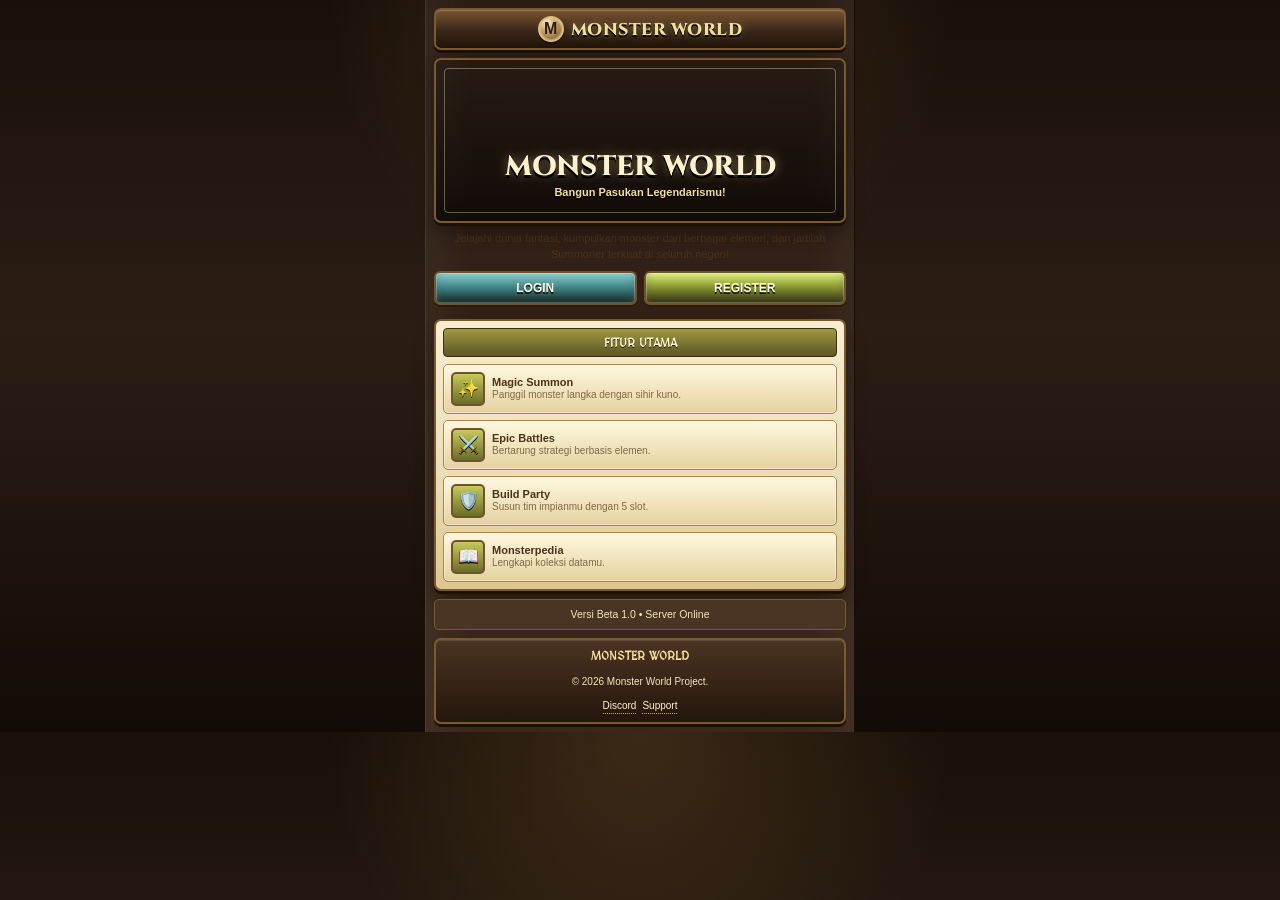
<file: index.html>
<!DOCTYPE html>
<html lang="id">
<head>
    <meta charset="UTF-8">
    <meta name="viewport" content="width=device-width, initial-scale=1.0">
    <title>Monster World - Welcome</title>
    <link rel="stylesheet" href="style.css">
</head>
<body>

    <div class="app">
        <!-- Navigasi Brand -->
        <nav class="site-nav">
            <div class="brand">
                <div class="brand-mark">M</div>
                <span class="brand-text">MONSTER WORLD</span>
            </div>
        </nav>

        <!-- Hero Image Utama -->
        <div class="index-hero">
            <div class="hero-image">
                <div class="hero-title-box">
                    <h1 class="hero-title">MONSTER WORLD</h1>
                    <p class="hero-subtitle">Bangun Pasukan Legendarismu!</p>
                </div>
            </div>
        </div>

        <!-- Deskripsi Singkat -->
        <p class="index-text">
            Jelajahi dunia fantasi, kumpulkan monster dari berbagai elemen, dan jadilah Summoner terkuat di seluruh negeri!
        </p>

        <!-- Tombol Aksi (Login/Register) -->
        <div class="index-actions">
            <!-- Arahkan ke halaman login atau modal login -->
            <button class="btn btn-blue" onclick="window.location.href='login.html'">LOGIN</button>
            <button class="btn" onclick="window.location.href='register.html'">REGISTER</button>
        </div>

        <br>

        <!-- Panel Informasi Fitur Game -->
        <div class="index-panel">
            <div class="index-panel-title">FITUR UTAMA</div>
            
            <div class="index-info-grid">
                <!-- Fitur 1: Summon -->
                <div class="index-info-card">
                    <div class="index-info-icon">✨</div>
                    <div>
                        <div class="index-info-title">Magic Summon</div>
                        <div class="index-info-desc">Panggil monster langka dengan sihir kuno.</div>
                    </div>
                </div>

                <!-- Fitur 2: Battle -->
                <div class="index-info-card">
                    <div class="index-info-icon">⚔️</div>
                    <div>
                        <div class="index-info-title">Epic Battles</div>
                        <div class="index-info-desc">Bertarung strategi berbasis elemen.</div>
                    </div>
                </div>

                <!-- Fitur 3: Party -->
                <div class="index-info-card">
                    <div class="index-info-icon">🛡️</div>
                    <div>
                        <div class="index-info-title">Build Party</div>
                        <div class="index-info-desc">Susun tim impianmu dengan 5 slot.</div>
                    </div>
                </div>

                <!-- Fitur 4: Encyclopedia -->
                <div class="index-info-card">
                    <div class="index-info-icon">📖</div>
                    <div>
                        <div class="index-info-title">Monsterpedia</div>
                        <div class="index-info-desc">Lengkapi koleksi datamu.</div>
                    </div>
                </div>
            </div>
        </div>

        <!-- Catatan Kecil -->
        <div class="index-note">
            Versi Beta 1.0 • Server Online
        </div>

        <!-- Footer -->
        <footer class="site-footer">
            <strong>MONSTER WORLD</strong>
            <p>&copy; 2026 Monster World Project.</p>
            <div class="footer-links">
                <a href="#">Discord</a>
                <a href="#">Support</a>
            </div>
        </footer>
    </div>

</body>
</html>
</file>
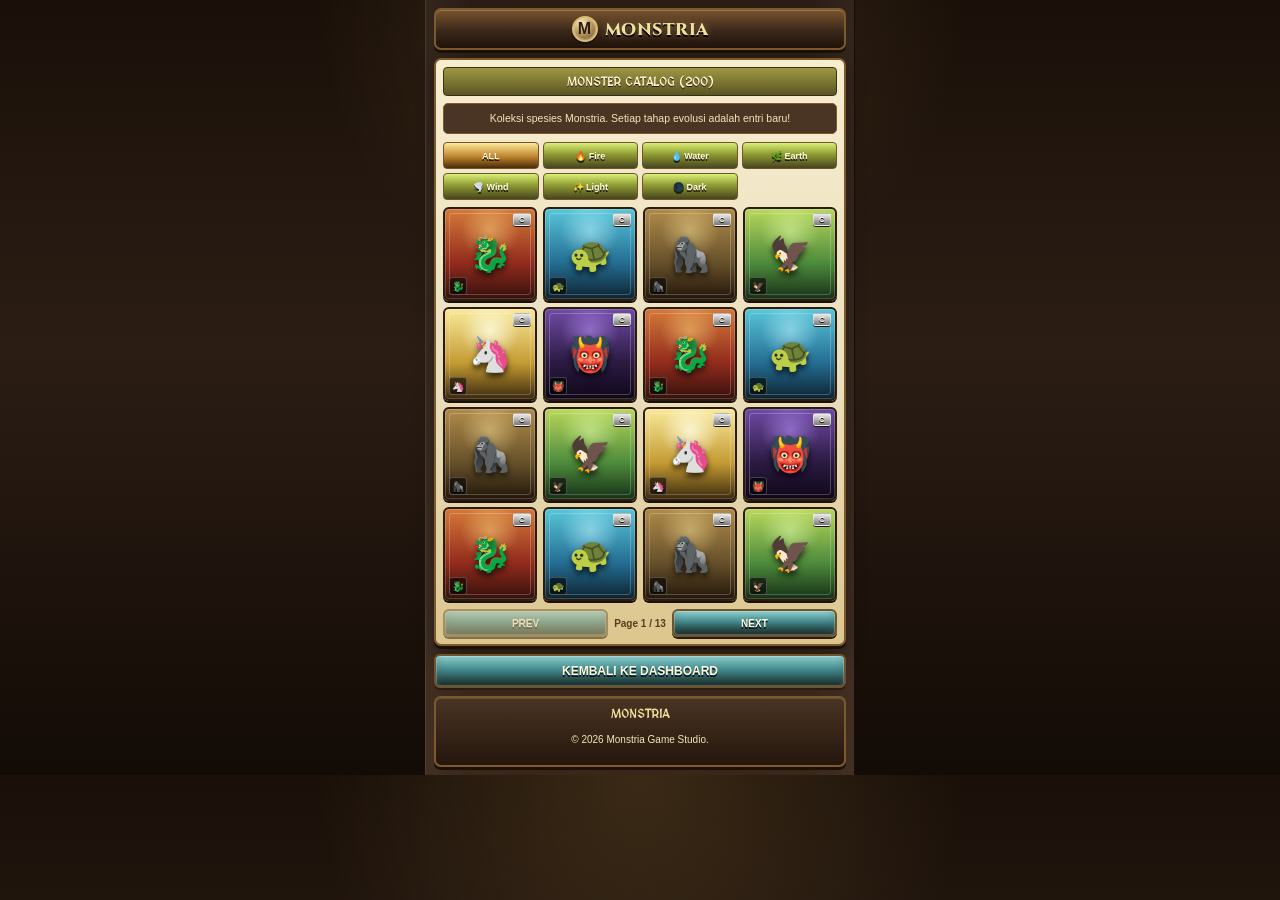
<file: catalog.html>
<!DOCTYPE html>
<html lang="id">
<head>
    <meta charset="UTF-8">
    <meta name="viewport" content="width=device-width, initial-scale=1.0">
    <title>Catalog Monster - Monstria</title>
    <link rel="stylesheet" href="style.css">
    <style>
        .evo-indicator {
            position: absolute; top: -5px; right: -5px;
            background: #fff; color: #3a271a; border: 1px solid #c8a96a;
            border-radius: 50%; width: 18px; height: 18px;
            font-size: 10px; display: grid; place-items: center;
            z-index: 10; box-shadow: 0 2px 0 #1b1109; font-weight: bold;
        }
        .locked-overlay {
            position: absolute; inset: 0; background: rgba(0,0,0,0.7);
            display: grid; place-items: center; z-index: 4;
        }
    </style>
</head>
<body>
    <div class="app">
        <nav class="site-nav">
            <div class="brand"><div class="brand-mark">M</div><span class="brand-text">MONSTRIA</span></div>
        </nav>

        <div class="encyclo-panel">
            <div class="encyclo-title-bar">MONSTER CATALOG (200)</div>
            <div class="encyclo-info">Koleksi spesies Monstria. Setiap tahap evolusi adalah entri baru!</div>

            <div class="encyclo-filter-group">
                <div class="encyclo-filter-row">
                    <button class="encyclo-filter-btn active">ALL</button>
                    <button class="encyclo-filter-btn">🔥 Fire</button>
                    <button class="encyclo-filter-btn">💧 Water</button>
                    <button class="encyclo-filter-btn">🌿 Earth</button>
                    <button class="encyclo-filter-btn">🌪️ Wind</button>
                    <button class="encyclo-filter-btn">✨ Light</button>
                    <button class="encyclo-filter-btn">🌑 Dark</button>
                </div>
            </div>

            <div class="encyclo-grid" id="monster-grid"></div>

            <div class="encyclo-pagination">
                <button class="small-wap-btn" id="btn-prev" onclick="changePage(-1)">PREV</button>
                <span class="page-info" id="page-info">Page 1 / 13</span>
                <button class="small-wap-btn" id="btn-next" onclick="changePage(1)">NEXT</button>
            </div>
        </div>

        <button class="btn btn-blue" onclick="window.location.href='dashboard.html'">KEMBALI KE DASHBOARD</button>
        <footer class="site-footer"><strong>MONSTRIA</strong><p>&copy; 2026 Monstria Game Studio.</p></footer>
    </div>

    <script>
        const elements = ['fire', 'water', 'earth', 'wind', 'light', 'dark'];
        const icons = {'fire': '🐉', 'water': '🐢', 'earth': '🦍', 'wind': '🦅', 'light': '🦄', 'dark': '👹'};
        
        let allMonsters = [];
        let idCounter = 1;

        // Fungsi Pembantu untuk Membuat Entri Monster
        function addEntry(tier, elIndex, maxStars, stage) {
            let el = elements[elIndex % 6];
            let baseName = `Monster ${el.charAt(0).toUpperCase() + el.slice(1)}-${Math.ceil(idCounter/6)}`;
            
            // Logika Penamaan
            let displayName = baseName;
            if (maxStars > 1) {
                displayName += ` ${"I".repeat(stage)}`; // Stage 1 = I, Stage 2 = II, dst
            }

            // Simulasi Kepemilikan (ID 1-20 dimiliki)
            let owned = idCounter <= 20;
            let currentStars = owned ? Math.min(stage, maxStars) : 0; // Jika dimiliki, star sesuai stage

            allMonsters.push({
                id: idCounter++,
                name: displayName,
                icon: icons[el],
                element: el,
                tier: tier,
                owned: owned,
                stars: currentStars,
                maxStars: maxStars,
                isStage: stage
            });
        }

        // --- GENERASI 200 MONSTER ---
        
        // 1. TIER C (Common) - Total 60 Entri (10 per elemen)
        // Aturan: 10x Max 1, 6x Max 2, 4x Max 3 (Total 20 base monster x 3 elemen? Tidak, kita bagi per elemen)
        // Kita buat 60 entri total untuk Tier C.
        for (let i = 0; i < 60; i++) {
            let elIdx = i % 6;
            let type = i % 10; 
            
            // Distribusi: 0-4 (Max 1), 5-7 (Max 2), 8-9 (Max 3) -> Skala kecil
            if (type < 5) {
                addEntry('C', elIdx, 1, 1); // 30 entri
            } else if (type < 8) {
                // Max 2 berarti 2 entri (I dan II)
                let stage = (type === 5) ? 1 : 2;
                addEntry('C', elIdx, 2, stage); // 18 entri
            } else {
                // Max 3 berarti 3 entri (I, II, III)
                let stage = (type === 8) ? 1 : (type === 9 ? 2 : 3); // Ini butuh loop tambahan agar pas 200
                // Untuk simplifikasi 200 entri, kita adjust manual di bawah
            }
        }

        // RE-GENERATE MANUAL AGAR PAS 200 ENTRI DAN SESUAI ATURAN TIER C
        allMonsters = []; idCounter = 1;

        // Helper Baru untuk Looping Stage
        function addFullEvolutionLine(tier, elIdx, maxStars, count) {
            for(let c=0; c<count; c++) {
                for(let s=1; s<=maxStars; s++) {
                    addEntry(tier, elIdx, maxStars, s);
                }
            }
        }

        // TIER C (60 Entri): 
        // 10 Base (Max 1) = 10 entri. 
        // 3 Base (Max 2) = 6 entri. 
        // 2 Base (Max 3) = 6 entri. 
        // Total per elemen = 22? Terlalu banyak. Mari kita buat total 200 entri global.
        
        // Distribusi Global 200 Entri:
        // Tier C: 60 entri | Tier U: 50 entri | Tier R: 40 entri | Tier E: 30 entri | Tier L: 12 entri | Tier M: 8 entri
        
        // TIER C (60 Entries)
        for(let i=0; i<10; i++) addEntry('C', i%6, 1, 1); // 10 entries (Max 1)
        for(let i=0; i<3; i++) { addEntry('C', i, 2, 1); addEntry('C', i, 2, 2); } // 6 entries (Max 2)
        for(let i=0; i<2; i++) { addEntry('C', i, 3, 1); addEntry('C', i, 3, 2); addEntry('C', i, 3, 3); } // 6 entries (Max 3)
        // Sisa 44 entri Tier C kita isi dengan variasi lain atau kita sesuaikan ulang totalnya.
        // Agar pas 200, mari kita gunakan pola berulang sederhana:
        
        allMonsters = []; idCounter = 1;
        
        // Pola Pembuatan 200 Entri
        const patterns = [
            { tier: 'C', count: 60, maxStarDist: [1, 2, 3] },
            { tier: 'U', count: 50, maxStarDist: [2, 3] },
            { tier: 'R', count: 40, maxStarDist: [3, 4] }, // R ke atas bisa max 4
            { tier: 'E', count: 30, maxStarDist: [3, 4] },
            { tier: 'L', count: 12, maxStarDist: [4] },
            { tier: 'M', count: 8, maxStarDist: [4] }
        ];

        // Karena logika di atas kompleks, saya akan membuat 200 entri secara langsung dengan loop sederhana
        // yang memenuhi syarat "Tier C punya variasi Max Star 1, 2, 3"
        
        for (let i = 1; i <= 200; i++) {
            let tier = 'C';
            let maxS = 1;
            let elIdx = (i-1) % 6;

            if (i <= 60) { // Tier C
                tier = 'C';
                if (i > 40) maxS = 3;
                else if (i > 20) maxS = 2;
            } else if (i <= 110) { // Tier U
                tier = 'U'; maxS = 2; if (i > 90) maxS = 3;
            } else if (i <= 150) { // Tier R
                tier = 'R'; maxS = 3; if (i > 130) maxS = 4;
            } else if (i <= 180) { // Tier E
                tier = 'E'; maxS = 4;
            } else if (i <= 192) { // Tier L
                tier = 'L'; maxS = 4;
            } else { // Tier M
                tier = 'M'; maxS = 4;
            }

            // Tentukan Stage berdasarkan sisa pembagian
            // Jika Max Star 3, kita butuh 3 ID untuk 1 "Base Monster"
            // Untuk simulasi 200 entri, kita anggap setiap ID adalah satu stage unik
            
            let stage = 1;
            if (maxS > 1) {
                // Simulasi: ID ganjil = Stage 1, Genap = Stage 2, Kelipatan 3 = Stage 3
                if (i % 3 === 0 && maxS >= 3) stage = 3;
                else if (i % 2 === 0 && maxS >= 2) stage = 2;
            }

            addEntry(tier, elIdx, maxS, stage);
        }

        // Pagination Logic
        let currentPage = 1;
        const itemsPerPage = 16;
        const totalPages = Math.ceil(allMonsters.length / itemsPerPage);

        function renderGrid() {
            const grid = document.getElementById('monster-grid');
            grid.innerHTML = "";
            const start = (currentPage - 1) * itemsPerPage;
            const end = start + itemsPerPage;
            const pageItems = allMonsters.slice(start, end);

            pageItems.forEach(m => {
                let cardContent = "";
                if (m.owned) {
                    let evoBadge = (m.stars < m.maxStars) ? `<div class="evo-indicator">⚡</div>` : "";
                    cardContent = `
                        <a href="monster-detail.html?id=${m.id}" style="text-decoration:none;">
                            <div class="encyclo-card element-${m.element}">
                                ${evoBadge}
                                <span class="encyclo-monster-icon">${m.icon}</span>
                                <span class="tier-badge tier-${m.tier}">${m.tier}</span>
                                <span class="element-badge">${icons[m.element]}</span>
                            </div>
                        </a>`;
                } else {
                    cardContent = `<div class="encyclo-card locked"><div class="locked-overlay"></div><div class="encyclo-lock">🔒</div></div>`;
                }
                grid.innerHTML += cardContent;
            });

            document.getElementById('page-info').innerText = `Page ${currentPage} / ${totalPages}`;
            document.getElementById('btn-prev').disabled = currentPage === 1;
            document.getElementById('btn-next').disabled = currentPage === totalPages;
            document.getElementById('btn-prev').style.opacity = currentPage === 1 ? "0.5" : "1";
            document.getElementById('btn-next').style.opacity = currentPage === totalPages ? "0.5" : "1";
        }

        function changePage(dir) {
            currentPage += dir;
            if (currentPage < 1) currentPage = 1;
            if (currentPage > totalPages) currentPage = totalPages;
            renderGrid();
            window.scrollTo(0, 0);
        }
        renderGrid();
    </script>
</body>
</html>
</file>
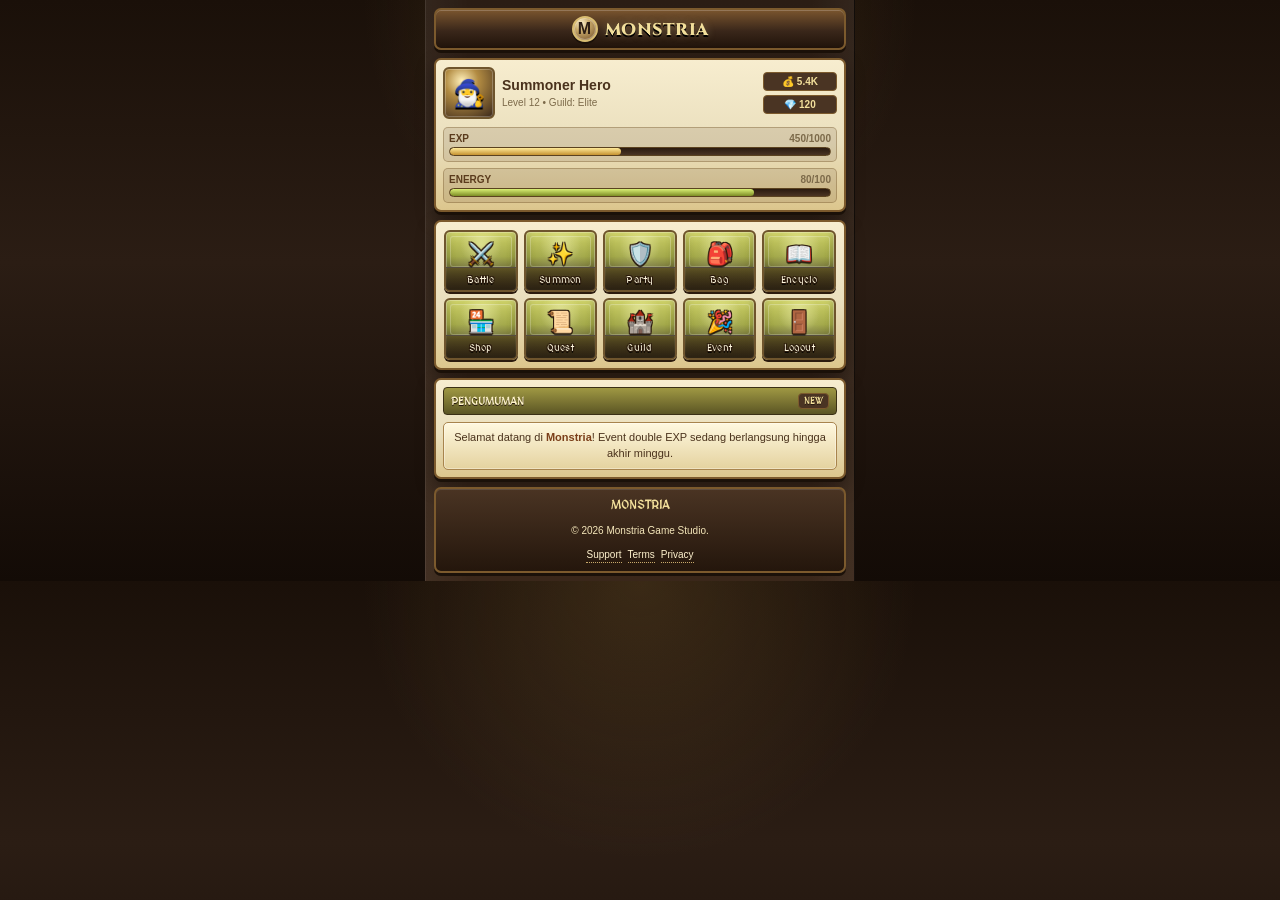
<file: dashboard.html>
<!DOCTYPE html>
<html lang="id">
<head>
    <meta charset="UTF-8">
    <meta name="viewport" content="width=device-width, initial-scale=1.0">
    <title>Dashboard - Monstria</title>
    <link rel="stylesheet" href="style.css">
</head>
<body>

    <div class="app">
        <!-- HEADER / NAVIGASI ATAS -->
        <nav class="site-nav">
            <div class="brand">
                <div class="brand-mark">M</div>
                <span class="brand-text">MONSTRIA</span>
            </div>
        </nav>

        <!-- KARTU PROFIL PEMAIN -->
        <div class="home-header-card">
            <div class="home-player-row">
                <!-- Avatar Pemain -->
                <div class="home-avatar">🧙‍♂️</div>
                
                <!-- Nama & Info -->
                <div>
                    <div class="home-player-name">Summoner Hero</div>
                    <div class="home-player-meta">Level 12 • Guild: Elite</div>
                </div>

                <!-- Mata Uang -->
                <div class="home-currency">
                    <div class="home-coin">💰 5.4K</div>
                    <div class="home-gem">💎 120</div>
                </div>
            </div>

            <!-- Status Bars (EXP & Energy) -->
            <div class="status-bars">
                <div class="status-bar-box">
                    <div class="status-label-row">
                        <span>EXP</span>
                        <span class="status-value">450/1000</span>
                    </div>
                    <div class="bar-track">
                        <div class="bar-fill exp-fill" style="width: 45%;"></div>
                    </div>
                </div>
                <div class="status-bar-box">
                    <div class="status-label-row">
                        <span>ENERGY</span>
                        <span class="status-value">80/100</span>
                    </div>
                    <div class="bar-track">
                        <div class="bar-fill energy-fill" style="width: 80%;"></div>
                    </div>
                </div>
            </div>
        </div>

        <!-- MENU GRID UTAMA -->
        <div class="home-menu-grid">
            <button class="home-menu-card" onclick="alert('Fitur Battle segera hadir!')">
                <span class="home-menu-icon">⚔️</span>
                <span class="home-menu-title">Battle</span>
            </button>
            
            <button class="home-menu-card" onclick="alert('Buka halaman Summon!')">
                <span class="home-menu-icon">✨</span>
                <span class="home-menu-title">Summon</span>
            </button>

            <button class="home-menu-card" onclick="alert('Lihat Party kamu!')">
                <span class="home-menu-icon">🛡️</span>
                <span class="home-menu-title">Party</span>
            </button>

            <button class="home-menu-card" onclick="alert('Buka Inventory!')">
                <span class="home-menu-icon">🎒</span>
                <span class="home-menu-title">Bag</span>
            </button>

            <button class="home-menu-card" onclick="alert('Buka Encyclopedia!')">
                <span class="home-menu-icon">📖</span>
                <span class="home-menu-title">Encyclo</span>
            </button>
            
            <button class="home-menu-card" onclick="alert('Fitur Shop!')">
                <span class="home-menu-icon">🏪</span>
                <span class="home-menu-title">Shop</span>
            </button>

            <button class="home-menu-card" onclick="alert('Fitur Quest!')">
                <span class="home-menu-icon">📜</span>
                <span class="home-menu-title">Quest</span>
            </button>

            <button class="home-menu-card" onclick="alert('Fitur Guild!')">
                <span class="home-menu-icon">🏰</span>
                <span class="home-menu-title">Guild</span>
            </button>

            <button class="home-menu-card" onclick="alert('Fitur Event!')">
                <span class="home-menu-icon">🎉</span>
                <span class="home-menu-title">Event</span>
            </button>

            <button class="home-menu-card" onclick="window.location.href='index.html'">
                <span class="home-menu-icon">🚪</span>
                <span class="home-menu-title">Logout</span>
            </button>
        </div>

        <!-- PANEL NOTIFIKASI / INFO -->
        <div class="notice-panel">
            <div class="notice-title">
                <span>PENGUMUMAN</span>
                <span class="notice-badge">NEW</span>
            </div>
            <div class="notice-content">
                Selamat datang di <strong>Monstria</strong>! Event double EXP sedang berlangsung hingga akhir minggu.
            </div>
        </div>

        <!-- FOOTER -->
        <footer class="site-footer">
            <strong>MONSTRIA</strong>
            <p>&copy; 2026 Monstria Game Studio.</p>
            <div class="footer-links">
                <a href="#">Support</a>
                <a href="#">Terms</a>
                <a href="#">Privacy</a>
            </div>
        </footer>
    </div>

</body>
</html>
</file>
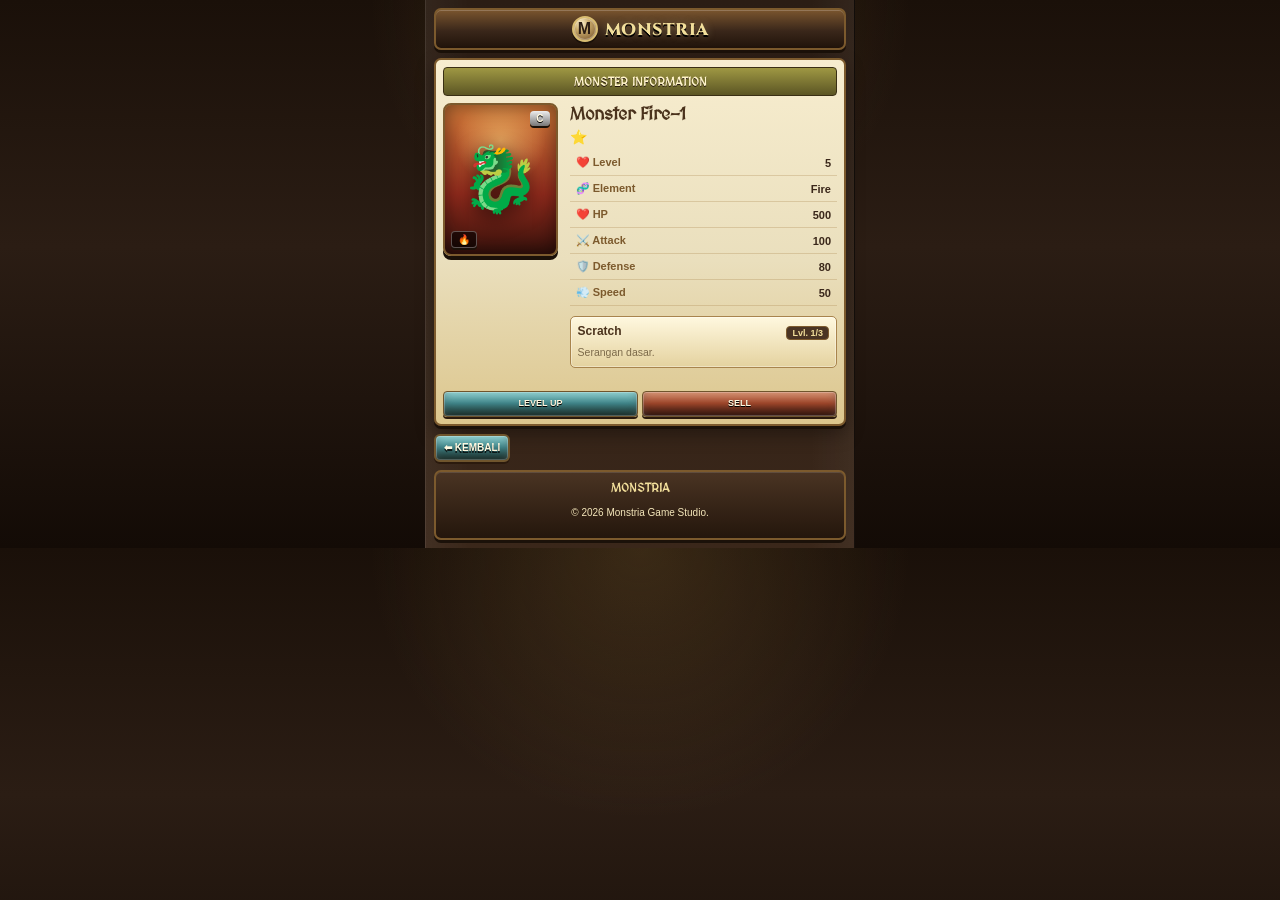
<file: monster-detail.html>
<!DOCTYPE html>
<html lang="id">
<head>
    <meta charset="UTF-8">
    <meta name="viewport" content="width=device-width, initial-scale=1.0">
    <title>Detail Monster - Monstria</title>
    <link rel="stylesheet" href="style.css">
    <style>
        .detail-split-container { display: grid; grid-template-columns: 3fr 7fr; gap: 12px; align-items: start; }
        .detail-visual-card { position: relative; width: 100%; aspect-ratio: 3/4; border-radius: 8px; border: 2px solid var(--gold3); overflow: hidden; display: flex; justify-content: center; align-items: center; box-shadow: inset 0 0 20px rgba(0,0,0,0.5), 0 4px 0 #1a1008; }
        .detail-emoji { font-size: 64px; filter: drop-shadow(0 5px 10px rgba(0,0,0,0.6)); z-index: 2; }
        .card-corner-badge { position: absolute; padding: 2px 6px; border-radius: 4px; font-weight: bold; font-size: 10px; color: #fff8df; text-shadow: 0 1px 0 #000; z-index: 5; box-shadow: 0 2px 0 #1b1109; }
        .badge-rarity { top: 6px; right: 6px; }
        .badge-element { bottom: 6px; left: 6px; background: rgba(0,0,0,0.6); border: 1px solid rgba(255,255,255,0.3); }
        .stats-table-custom { width: 100%; border-collapse: collapse; font-size: 11px; margin-top: 5px; }
        .stats-table-custom td { padding: 6px; border-bottom: 1px solid rgba(168, 132, 77, 0.3); color: #4a321c; }
        .stats-table-custom td:first-child { font-weight: bold; color: #7c5a2d; width: 40%; }
        .stats-table-custom td:last-child { text-align: right; font-weight: bold; color: #3a271a; }
        .skill-header { display: flex; justify-content: space-between; align-items: center; margin-bottom: 4px; }
        .skill-name { color: #4a321c; font-size: 12px; font-weight: bold; }
        .skill-level-tag { background: #4a3423; border: 1px solid var(--gold3); border-radius: 4px; color: var(--gold2); font-size: 9px; padding: 1px 5px; font-weight: bold; }
        
        /* Styling Bintang */
        .star-display { color: #ffcc00; letter-spacing: 2px; font-size: 14px; }
        .star-empty { color: #8a7a60; opacity: 0.5; }

        @media (max-width: 400px) { .detail-split-container { grid-template-columns: 1fr; } .detail-visual-card { max-width: 200px; margin: 0 auto; } }
    </style>
</head>
<body>
    <div class="app">
        <nav class="site-nav"><div class="brand"><div class="brand-mark">M</div><span class="brand-text">MONSTRIA</span></div></nav>
        <div class="owned-monster-panel">
            <div class="monster-title-bar">MONSTER INFORMATION</div>
            <div class="detail-split-container">
                <div class="detail-visual-card element-fire" id="monster-bg">
                    <span class="card-corner-badge badge-rarity tier-R" id="monster-tier">R</span>
                    <span class="detail-emoji" id="monster-icon">🐉</span>
                    <span class="card-corner-badge badge-element" id="monster-el-badge">🔥</span>
                </div>
                <div class="owned-info">
                    <h2 style="margin: 0 0 5px 0; color: #4a321c; font-family: 'MedievalSharp'; font-size: 18px;" id="monster-name">Drako The Red</h2>
                    <div class="star-display" id="monster-stars"></div>
                    <table class="stats-table-custom">
                        <tr><td>❤️ Level</td><td id="monster-level">15</td></tr>
                        <tr><td>🧬 Element</td><td id="monster-element">Fire</td></tr>
                        <tr><td>❤️ HP</td><td id="stat-hp">1200</td></tr>
                        <tr><td>⚔️ Attack</td><td id="stat-atk">350</td></tr>
                        <tr><td>🛡️ Defense</td><td id="stat-def">200</td></tr>
                        <tr><td>💨 Speed</td><td id="stat-spd">95</td></tr>
                    </table>
                    <div class="skill-box" style="margin-top: 10px;">
                        <div class="skill-header">
                            <span class="skill-name" id="skill-name">Flame Breath</span>
                            <span class="skill-level-tag" id="skill-level-display">Lvl. 1/5</span>
                        </div>
                        <div class="skill-effect" id="skill-desc">Menyerang semua musuh dengan api panas.</div>
                    </div>
                </div>
            </div>
            <div class="owned-action-row" style="margin-top: 15px;">
                <button class="btn btn-blue">LEVEL UP</button>
                <button class="btn btn-red">SELL</button>
            </div>
        </div>
        <button class="small-wap-btn" onclick="window.history.back()">⬅ KEMBALI</button>
        <footer class="site-footer"><strong>MONSTRIA</strong><p>&copy; 2026 Monstria Game Studio.</p></footer>
    </div>

    <script>
        // Database Statis (Contoh sebagian dari 200 entri)
        const monsters = {
            "1": { name: "Monster Fire-1", icon: "🐉", tier: "C", tierClass: "tier-C", el: "Fire", elIcon: "🔥", elClass: "element-fire", level: 5, stars: 1, maxStars: 1, hp: 500, atk: 100, def: 80, spd: 50, skillName: "Scratch", skillLvl: 1, maxSkillLvl: 3, skillDesc: "Serangan dasar." },
            "2": { name: "Monster Water-1 I", icon: "🐢", tier: "C", tierClass: "tier-C", el: "Water", elIcon: "💧", elClass: "element-water", level: 5, stars: 1, maxStars: 2, hp: 600, atk: 90, def: 120, spd: 40, skillName: "Bubble", skillLvl: 1, maxSkillLvl: 3, skillDesc: "Menyemburkan gelembung." },
            "3": { name: "Monster Water-1 II", icon: "🐢", tier: "C", tierClass: "tier-C", el: "Water", elIcon: "💧", elClass: "element-water", level: 15, stars: 2, maxStars: 2, hp: 900, atk: 150, def: 200, spd: 60, skillName: "Aqua Jet", skillLvl: 2, maxSkillLvl: 3, skillDesc: "Menyerang dengan kecepatan tinggi." },
            "4": { name: "Monster Earth-1 I", icon: "🦍", tier: "C", tierClass: "tier-C", el: "Earth", elIcon: "🌿", elClass: "element-earth", level: 5, stars: 1, maxStars: 3, hp: 700, atk: 110, def: 150, spd: 30, skillName: "Tackle", skillLvl: 1, maxSkillLvl: 4, skillDesc: "Menabrak musuh." },
            "5": { name: "Monster Earth-1 II", icon: "🦍", tier: "C", tierClass: "tier-C", el: "Earth", elIcon: "🌿", elClass: "element-earth", level: 15, stars: 2, maxStars: 3, hp: 1000, atk: 180, def: 250, spd: 45, skillName: "Rock Smash", skillLvl: 2, maxSkillLvl: 4, skillDesc: "Menghancurkan pertahanan." },
            "6": { name: "Monster Earth-1 III", icon: "🦍", tier: "C", tierClass: "tier-C", el: "Earth", elIcon: "🌿", elClass: "element-earth", level: 30, stars: 3, maxStars: 3, hp: 1500, atk: 250, def: 400, spd: 60, skillName: "Earthquake", skillLvl: 3, maxSkillLvl: 4, skillDesc: "Guncangan tanah hebat." }
        };

        const urlParams = new URLSearchParams(window.location.search);
        const id = urlParams.get('id') || "1";
        const data = monsters[id];

        if (data) {
            document.getElementById('monster-name').innerText = data.name;
            document.getElementById('monster-icon').innerText = data.icon;
            document.getElementById('monster-tier').innerText = data.tier;
            document.getElementById('monster-tier').className = `card-corner-badge badge-rarity ${data.tierClass}`;
            document.getElementById('monster-el-badge').innerText = data.elIcon;
            document.getElementById('monster-bg').className = `detail-visual-card ${data.elClass}`;
            
            document.getElementById('monster-level').innerText = data.level;
            document.getElementById('monster-element').innerText = data.el;
            document.getElementById('stat-hp').innerText = data.hp;
            document.getElementById('stat-atk').innerText = data.atk;
            document.getElementById('stat-def').innerText = data.def;
            document.getElementById('stat-spd').innerText = data.spd;
            
            document.getElementById('skill-name').innerText = data.skillName;
            document.getElementById('skill-level-display').innerText = `Lvl. ${data.skillLvl}/${data.maxSkillLvl}`;
            document.getElementById('skill-desc').innerText = data.skillDesc;

            // LOGIKA BINTANG DINAMIS DENGAN KOSONGAN
            let starHTML = "";
            for (let i = 1; i <= data.maxStars; i++) {
                if (i <= data.stars) {
                    starHTML += "⭐";
                } else {
                    starHTML += "<span class='star-empty'>☆</span>";
                }
            }
            document.getElementById('monster-stars').innerHTML = starHTML;
        }
    </script>
</body>
</html>
</file>
<file: style.css>
@import url('https://fonts.googleapis.com/css2?family=Marcellus&family=Cinzel:wght@700;800&family=MedievalSharp&display=swap');

/* =====================================================
   MONSTER WORLD - FULL CSS
===================================================== */

:root {
  --dark:#1a1009;
  --brown:#3a271a;
  --brown2:#4a3423;
  --panel:#eadfbd;
  --panel2:#f7edcf;
  --gold:#c8a96a;
  --gold2:#f2df9b;
  --gold3:#7c5a2d;
  --text:#392615;
  --muted:#7c6a4a;
  --cream:#fff8df;
  --border:#2d1b0e;

  --shadow:0 3px 0 #1b1109,0 8px 18px rgba(0,0,0,.35);
  --panel-bg:linear-gradient(180deg,#f7edcf 0%,#eadfbd 55%,#dcc68d 100%);
  --title-bg:linear-gradient(180deg,#9f9843 0%,#5b5524 100%);
  --soft-bg:linear-gradient(180deg,#fff8df 0%,#e4d29f 100%);
  --dark-bg:linear-gradient(180deg,#4a3423 0%,#24160c 100%);
  --green-btn:linear-gradient(180deg,#d9ef75 0%,#8f9b33 45%,#46451e 100%);
  --blue-btn:linear-gradient(180deg,#82c8c8 0%,#41878b 48%,#243b35 100%);
  --red-btn:linear-gradient(180deg,#cf8664 0%,#a0472b 48%,#3e1c12 100%);
  --purple-btn:linear-gradient(180deg,#b994e8 0%,#6f4aa5 48%,#2b1a42 100%);
  --gold-btn:linear-gradient(180deg,#ffe998 0%,#bd842d 55%,#4a2b08 100%);
}

/* =====================================================
   BASE
===================================================== */

* {
  box-sizing:border-box;
}

html,
body {
  margin:0;
  padding:0;
}

body {
  background:
    radial-gradient(circle at top,rgba(118,89,45,.35),transparent 32%),
    linear-gradient(180deg,#1a1009 0%,#2b1d14 45%,#130b06 100%);
  color:var(--text);
  font-family:"Trebuchet MS",Verdana,Arial,sans-serif;
  font-size:12px;
}

a {
  color:inherit;
  text-decoration:none;
}

button,
input,
textarea,
select {
  font-family:inherit;
}

button {
  cursor:pointer;
}

img {
  max-width:100%;
}

.app {
  width:100%;
  max-width:430px;
  margin:0 auto;
  padding:8px;
  background:
    linear-gradient(90deg,rgba(255,255,255,.04),transparent 10%,transparent 90%,rgba(255,255,255,.04)),
    linear-gradient(180deg,#2b1d14 0%,#3a271a 100%);
  border-left:1px solid rgba(255,255,255,.08);
  border-right:1px solid rgba(0,0,0,.65);
}

/* =====================================================
   SHARED COMPONENTS
===================================================== */

.site-nav,
.site-footer,
.index-panel,
.auth-panel,
.home-header-card,
.home-section,
.notice-panel,
.tips-panel,
.chat-panel,
.gacha-panel,
.summon-panel,
.party-mode-panel,
.party-active-panel,
.owned-monster-panel,
.encyclo-panel,
.home-menu-grid {
  border:2px solid var(--gold3);
  border-radius:7px;
  box-shadow:var(--shadow);
}

.index-panel,
.auth-panel,
.home-header-card,
.home-section,
.notice-panel,
.tips-panel,
.chat-panel,
.gacha-panel,
.summon-panel,
.party-mode-panel,
.party-active-panel,
.owned-monster-panel,
.encyclo-panel,
.home-menu-grid {
  background:var(--panel-bg);
  padding:7px;
  margin-bottom:8px;
}

.index-panel-title,
.auth-title-bar,
.home-section-head,
.notice-title,
.tips-title,
.chat-title,
.gacha-title-bar,
.summon-title-bar,
.monster-title-bar,
.encyclo-title-bar {
  background:var(--title-bg);
  border:1px solid #3a2f14;
  border-radius:4px;
  color:#fff4c9;
  font-family:"MedievalSharp","Marcellus",Georgia,serif;
  font-size:12px;
  font-weight:bold;
  text-shadow:0 1px 0 #25180e;
  padding:6px 7px;
  margin-bottom:7px;
  text-align:center;
}

.index-note,
.auth-desc,
.info-strip,
.gacha-desc,
.gacha-note,
.result-note,
.monster-note,
.encyclo-info {
  background:#4a3423;
  border:1px solid var(--gold3);
  border-radius:5px;
  color:#f4e6ba;
  font-size:10.5px;
  line-height:1.45;
  text-align:center;
  padding:7px;
  margin-bottom:8px;
}

.index-info-card,
.tip-item,
.chat-item,
.chat-send-box,
.token-card,
.monster-system-item,
.skill-box,
.total-stat-box,
.owned-card,
.owned-card-mini {
  background:var(--soft-bg);
  border:1px solid #a8844d;
  border-radius:5px;
  box-shadow:inset 0 0 0 1px rgba(255,255,255,.35);
}

.index-info-icon,
.tip-icon,
.system-icon {
  width:34px;
  height:34px;
  border-radius:5px;
  display:grid;
  place-items:center;
  border:2px solid #6f552d;
  background:linear-gradient(180deg,#c6c95a 0%,#696d26 100%);
  color:#fff8df;
  font-size:17px;
  text-shadow:0 1px 0 #000;
}

.index-shell,
.auth-shell,
.home-shell,
.gacha-shell,
.summon-shell,
.monster-shell,
.encyclo-shell,
.dashboard-extra {
  width:100%;
}

.index-info-grid,
.tips-list,
.chat-list,
.monster-system-list,
.owned-list {
  display:grid;
  gap:6px;
}

/* =====================================================
   BRAND / FOOTER
===================================================== */

.site-nav {
  min-height:42px;
  display:flex;
  align-items:center;
  justify-content:center;
  margin-bottom:8px;
  background:linear-gradient(180deg,#7a552e 0%,#3a271a 55%,#20130a 100%);
  box-shadow:inset 0 1px 0 rgba(255,255,255,.2),0 3px 0 #1b1109;
}

.brand {
  display:inline-flex;
  align-items:center;
  gap:7px;
  color:var(--gold2);
}

.brand-mark {
  width:26px;
  height:26px;
  display:grid;
  place-items:center;
  border-radius:50%;
  border:2px solid #d9bd72;
  background:radial-gradient(circle at 35% 25%,#fff3cf 0%,#c8a96a 35%,#6c4825 100%);
  color:#2b1d14;
  font-size:16px;
  font-weight:bold;
  box-shadow:inset 0 0 0 1px rgba(255,255,255,.3),0 2px 0 #1b1109;
}

.brand-text {
  font-family:"Cinzel","Marcellus",Georgia,serif;
  font-size:17px;
  font-weight:800;
  letter-spacing:.5px;
  text-shadow:0 2px 0 #000,0 0 8px rgba(242,223,155,.35);
}

.site-footer {
  background:var(--dark-bg);
  color:#f4e6ba;
  font-size:10px;
  line-height:1.4;
  text-align:center;
  padding:8px;
  margin-top:8px;
  box-shadow:inset 0 1px 0 rgba(255,255,255,.12),0 3px 0 #1b1109;
}

.site-footer strong {
  display:block;
  color:var(--gold2);
  font-family:"MedievalSharp","Marcellus",Georgia,serif;
  font-size:12px;
  margin-bottom:2px;
}

.footer-links {
  display:flex;
  align-items:center;
  justify-content:center;
  flex-wrap:wrap;
  gap:6px;
  margin-top:6px;
}

.footer-links a {
  color:#fff3cf;
  border-bottom:1px dotted var(--gold);
}

/* =====================================================
   BUTTONS
===================================================== */

.btn,
.wap-btn,
.small-wap-btn,
.party-mode-btn,
.encyclo-filter-btn {
  display:inline-flex;
  align-items:center;
  justify-content:center;
  border:2px solid #6f552d;
  border-radius:6px;
  background:var(--green-btn);
  color:#fff8df;
  font-weight:bold;
  text-align:center;
  text-shadow:0 2px 0 rgba(0,0,0,.75);
  box-shadow:
    inset 0 0 0 1px rgba(255,255,255,.22),
    inset 0 4px 8px rgba(255,255,255,.12),
    inset 0 -8px 10px rgba(0,0,0,.25),
    0 2px 0 #2b1a0d;
}

.btn,
.wap-btn {
  width:100%;
  min-height:34px;
  padding:7px 10px;
  font-size:12px;
  line-height:1;
}

.btn:active,
.wap-btn:active,
.home-menu-card:active {
  transform:translateY(2px);
}

.btn-blue,
.wap-btn.btn-blue,
.small-wap-btn {
  background:var(--blue-btn);
}

.btn-red,
.wap-btn.btn-red {
  background:var(--red-btn);
}

.btn-purple,
.wap-btn.btn-purple {
  background:var(--purple-btn);
}

.small-wap-btn {
  min-height:28px;
  padding:5px 8px;
  font-size:10px;
}

.small-wap-btn.disabled {
  opacity:.45;
  pointer-events:none;
}

/* =====================================================
   INDEX / AUTH
===================================================== */

.index-hero {
  width:100%;
  margin-bottom:8px;
}

.hero-image {
  position:relative;
  width:100%;
  height:165px;
  border:2px solid var(--gold3);
  border-radius:7px;
  overflow:hidden;
  background:
    linear-gradient(180deg,rgba(0,0,0,.12),rgba(0,0,0,.65)),
    url("https://picsum.photos/seed/monster-world-forest/900/420");
  background-size:cover;
  background-position:center;
  box-shadow:var(--shadow);
}

.hero-image::before,
.auth-art::before,
.party-card::before,
.result-card::before,
.encyclo-card::before {
  content:"";
  position:absolute;
  pointer-events:none;
}

.hero-image::before {
  inset:8px;
  border:1px solid rgba(255,240,190,.35);
  border-radius:4px;
}

.hero-title-box {
  position:absolute;
  left:10px;
  right:10px;
  bottom:12px;
  text-align:center;
}

.hero-title {
  margin:0;
  color:#fff3cf;
  font-family:"Cinzel",Georgia,serif;
  font-size:28px;
  font-weight:800;
  line-height:1;
  text-shadow:0 3px 0 #000,0 0 12px rgba(242,223,155,.45);
}

.hero-subtitle {
  margin-top:5px;
  color:var(--gold2);
  font-size:11px;
  font-weight:bold;
  text-shadow:0 2px 0 #000;
}

.index-text {
  margin:0 0 8px;
  color:#4a321c;
  font-size:11px;
  line-height:1.45;
  text-align:center;
}

.index-actions {
  display:grid;
  grid-template-columns:1fr 1fr;
  gap:7px;
}

.index-info-card,
.monster-system-item {
  display:grid;
  grid-template-columns:34px 1fr;
  gap:7px;
  align-items:center;
  padding:7px;
}

.index-info-title,
.system-title {
  color:#4a321c;
  font-size:11px;
  font-weight:bold;
}

.index-info-desc,
.system-desc {
  color:var(--muted);
  font-size:10px;
  line-height:1.35;
}

.auth-panel {
  padding:8px;
}

.auth-art {
  position:relative;
  width:100%;
  height:120px;
  border:2px solid var(--gold3);
  border-radius:6px;
  overflow:hidden;
  margin-bottom:8px;
  background:
    linear-gradient(180deg,rgba(0,0,0,.1),rgba(0,0,0,.62)),
    url("https://picsum.photos/seed/monster-world-gate/800/350");
  background-size:cover;
  background-position:center;
  box-shadow:inset 0 0 0 1px rgba(255,255,255,.18);
}

.auth-art::before {
  inset:6px;
  border:1px solid rgba(255,240,190,.35);
  border-radius:3px;
}

.auth-art-text {
  position:absolute;
  left:8px;
  right:8px;
  bottom:9px;
  text-align:center;
  color:#fff4c9;
  font-family:"Cinzel",Georgia,serif;
  font-size:18px;
  font-weight:800;
  text-shadow:0 2px 0 #000;
}

.auth-form {
  display:grid;
  gap:7px;
}

.form-group {
  display:grid;
  gap:3px;
}

.form-group label {
  color:#5a3b1d;
  font-size:11px;
  font-weight:bold;
}

.form-control {
  width:100%;
  min-height:35px;
  border-radius:5px;
  border:2px solid #a8844d;
  background:linear-gradient(180deg,#fff8df 0%,#e7d7aa 100%);
  color:var(--text);
  font-size:12px;
  padding:7px;
  outline:none;
  box-shadow:inset 0 1px 3px rgba(0,0,0,.16);
}

.form-control:focus {
  border-color:#5b5524;
  background:#fff3cf;
}

.auth-actions {
  display:grid;
  gap:7px;
  margin-top:3px;
}

.auth-switch {
  margin-top:8px;
  background:linear-gradient(180deg,#f7edcf 0%,#e3d19f 100%);
  border:1px solid #a8844d;
  border-radius:5px;
  color:#5a3b1d;
  font-size:11px;
  text-align:center;
  padding:7px;
}

.auth-switch a {
  color:#7b3f1a;
  font-weight:bold;
}

.auth-footer-space {
  margin-top:8px;
}

.alert {
  border-radius:5px;
  padding:7px;
  margin-bottom:8px;
  font-size:11px;
  line-height:1.4;
  text-align:center;
  font-weight:bold;
}

.alert-error {
  background:linear-gradient(180deg,#f2b19b 0%,#b4563d 100%);
  border:1px solid #6d2c1d;
  color:#fff8df;
  text-shadow:0 1px 0 rgba(0,0,0,.55);
}

.alert-success {
  background:linear-gradient(180deg,#d9ef75 0%,#7d8d25 100%);
  border:1px solid #3c4312;
  color:#fff8df;
  text-shadow:0 1px 0 rgba(0,0,0,.55);
}

/* =====================================================
   DASHBOARD
===================================================== */

.home-player-row {
  display:grid;
  grid-template-columns:52px 1fr auto;
  gap:7px;
  align-items:center;
}

.home-avatar {
  width:52px;
  height:52px;
  border-radius:6px;
  border:2px solid #6f552d;
  display:grid;
  place-items:center;
  background:radial-gradient(circle at 35% 25%,#fff0ba 0%,#b28b42 35%,#3a271a 100%);
  color:#fff8df;
  font-size:26px;
  text-shadow:0 2px 0 #000;
  box-shadow:inset 0 0 0 1px rgba(255,255,255,.24);
}

.home-player-name {
  color:#4a321c;
  font-size:14px;
  font-weight:bold;
  line-height:1.2;
}

.home-player-meta {
  margin-top:2px;
  color:var(--muted);
  font-size:10px;
  line-height:1.35;
}

.home-currency {
  display:grid;
  gap:4px;
  min-width:74px;
}

.home-coin,
.home-gem,
.notice-badge {
  border-radius:4px;
  border:1px solid var(--gold3);
  background:#4a3423;
  color:var(--gold2);
  font-size:10px;
  font-weight:bold;
  text-align:center;
  padding:3px 4px;
}

.status-bars {
  display:grid;
  gap:6px;
  margin-top:8px;
}

.status-bar-box {
  background:rgba(74,52,35,.12);
  border:1px solid rgba(124,90,45,.4);
  border-radius:5px;
  padding:5px;
}

.status-label-row {
  display:flex;
  justify-content:space-between;
  color:#5a3b1d;
  font-size:10px;
  font-weight:bold;
  margin-bottom:3px;
}

.status-value {
  color:var(--muted);
}

.bar-track {
  height:9px;
  border-radius:10px;
  border:1px solid #5b421f;
  background:linear-gradient(180deg,#2a1a0f 0%,#4a3423 100%);
  overflow:hidden;
}

.bar-fill {
  height:100%;
  border-radius:10px;
}

.exp-fill {
  background:linear-gradient(180deg,#ffe998 0%,#c59231 100%);
}

.energy-fill {
  background:linear-gradient(180deg,#d9ef75 0%,#7d8d25 100%);
}

.pvp-fill {
  background:linear-gradient(180deg,#b994e8 0%,#6f4aa5 100%);
}

.home-section-head {
  display:flex;
  justify-content:space-between;
  align-items:center;
  padding:5px 7px;
}

.home-section-title {
  color:#fff4c9;
  font-size:11px;
}

.home-section-note {
  color:var(--gold2);
  font-size:9px;
}

/* =====================================================
   MONSTER CARD / ELEMENT / TIER
===================================================== */

.party-table-wrap {
  width:100%;
  overflow:hidden;
}

.party-table,
.party-slot-table {
  width:100%;
  table-layout:fixed;
  border-collapse:separate;
  border-spacing:4px;
}

.party-table td,
.party-slot-table td {
  width:20%;
  padding:0;
  vertical-align:top;
}

.party-card {
  position:relative;
  width:100%;
  aspect-ratio:1/1;
  min-height:58px;
  max-height:78px;
  overflow:hidden;
  border-radius:5px;
  border:2px solid var(--border);
  display:grid;
  place-items:center;
  box-shadow:inset 0 0 0 1px rgba(255,255,255,.18),0 2px 0 #1a1008;
}

.party-card::before {
  inset:3px;
  border:1px solid rgba(255,255,255,.18);
  border-radius:3px;
}

.monster-emoji-head,
.encyclo-monster-icon {
  position:relative;
  z-index:2;
  filter:drop-shadow(0 4px 3px rgba(0,0,0,.7));
}

.monster-emoji-head {
  font-size:30px;
}

.party-level,
.tier-badge,
.element-badge,
.party-monster-name,
.party-leader-tag {
  position:absolute;
  z-index:5;
  border-radius:3px;
  font-weight:bold;
  text-shadow:0 1px 0 #000;
}

.party-level {
  left:4px;
  top:4px;
  padding:1px 4px;
  background:rgba(0,0,0,.55);
  border:1px solid rgba(255,255,255,.22);
  color:#fff8df;
  font-size:8px;
}

.tier-badge {
  right:4px;
  top:4px;
  min-width:18px;
  padding:1px 4px;
  border:1px solid rgba(255,255,255,.45);
  color:#fff8df;
  font-size:8px;
  text-align:center;
  box-shadow:0 1px 0 #1a1008;
}

.element-badge {
  left:4px;
  bottom:4px;
  width:18px;
  height:18px;
  display:grid;
  place-items:center;
  background:rgba(0,0,0,.55);
  border:1px solid rgba(255,255,255,.22);
  color:#fff8df;
  font-size:10px;
}

.party-monster-name {
  left:3px;
  right:3px;
  bottom:3px;
  padding:2px 2px 1px;
  background:rgba(0,0,0,.55);
  color:#fff8df;
  font-size:8px;
  text-align:center;
  white-space:nowrap;
  overflow:hidden;
  text-overflow:ellipsis;
}

.party-leader-tag {
  left:4px;
  top:23px;
  padding:1px 4px;
  background:rgba(255,233,152,.92);
  border:1px solid var(--gold3);
  color:#3a210e;
  font-size:8px;
  text-shadow:none;
}

.element-fire {
  background:radial-gradient(circle at center 24%,rgba(255,220,130,.5),transparent 36%),linear-gradient(180deg,#d47a39 0%,#922b1d 60%,#35110b 100%);
}

.element-water {
  background:radial-gradient(circle at center 24%,rgba(190,245,255,.55),transparent 36%),linear-gradient(180deg,#58c6d9 0%,#246d93 60%,#0d2330 100%);
}

.element-earth {
  background:radial-gradient(circle at center 24%,rgba(255,235,160,.45),transparent 36%),linear-gradient(180deg,#b08b4a 0%,#66502a 60%,#24170a 100%);
}

.element-wind {
  background:radial-gradient(circle at center 24%,rgba(230,255,180,.5),transparent 36%),linear-gradient(180deg,#b8d85a 0%,#4d8b3c 60%,#163016 100%);
}

.element-light {
  background:radial-gradient(circle at center 24%,rgba(255,255,230,.8),transparent 36%),linear-gradient(180deg,#f9e99a 0%,#c49b33 60%,#3b290d 100%);
}

.element-dark {
  background:radial-gradient(circle at center 24%,rgba(190,150,255,.55),transparent 36%),linear-gradient(180deg,#6f4aa5 0%,#2b1a42 60%,#0e0718 100%);
}

.tier-C { background:linear-gradient(180deg,#eeeeee 0%,#777 100%); }
.tier-U { background:linear-gradient(180deg,#d9ef75 0%,#6f8f25 100%); }
.tier-R { background:linear-gradient(180deg,#8ee7ff 0%,#2f7d96 100%); }
.tier-E { background:linear-gradient(180deg,#d9b3ff 0%,#6f3ca4 100%); }
.tier-L { background:linear-gradient(180deg,#ffe998 0%,#bd842d 100%); }
.tier-M { background:linear-gradient(180deg,#ffc7da 0%,#bb3167 48%,#672d9b 100%); }
/* =====================================================
   HOME MENU / CHAT
===================================================== */

.home-menu-grid {
  display:grid;
  grid-template-columns:repeat(5,minmax(0,1fr));
  gap:6px;
  padding:8px;
  overflow:hidden;
}

.home-menu-card {
  position:relative;
  min-width:0;
  height:62px;
  display:flex;
  align-items:center;
  justify-content:center;
  padding:4px;
  overflow:hidden;
  border-radius:6px;
  border:2px solid #6f552d;
  background:
    radial-gradient(circle at center 22%,rgba(255,255,170,.45),transparent 36%),
    linear-gradient(180deg,#c9cd58 0%,#9da33d 42%,#545126 72%,#2f2516 100%);
  box-shadow:
    inset 0 0 0 1px rgba(255,255,255,.25),
    inset 0 4px 8px rgba(255,255,255,.16),
    inset 0 -8px 10px rgba(0,0,0,.28),
    0 2px 0 #2b1a0d;
  text-align:center;
}

.home-menu-card::before,
.home-menu-card::after {
  content:"";
  position:absolute;
  pointer-events:none;
}

.home-menu-card::before {
  inset:4px 4px 23px;
  border-radius:3px;
  border:1px solid rgba(255,255,255,.22);
  background:linear-gradient(90deg,rgba(255,255,255,.05),rgba(255,255,255,.18),rgba(255,255,255,.05));
}

.home-menu-card::after {
  left:0;
  right:0;
  bottom:0;
  height:22px;
  background:linear-gradient(180deg,rgba(90,75,32,.72),rgba(43,33,18,.96));
  border-top:1px solid rgba(255,255,255,.18);
  z-index:1;
}

.home-menu-icon {
  position:relative;
  z-index:2;
  margin-bottom:16px;
  color:#fff8df;
  font-size:21px;
  line-height:1;
  text-shadow:-1px -1px 0 #2b1a0d,1px -1px 0 #2b1a0d,-1px 1px 0 #2b1a0d,1px 1px 0 #2b1a0d,0 2px 0 rgba(0,0,0,.7);
}

.home-menu-title {
  position:absolute;
  left:2px;
  right:2px;
  bottom:5px;
  z-index:3;
  font-family:"MedievalSharp","Marcellus","Trebuchet MS",Arial,sans-serif!important;
  font-size:10px;
  line-height:1;
  color:#fff8df;
  white-space:nowrap;
  overflow:hidden;
  text-overflow:ellipsis;
  letter-spacing:.2px;
  text-shadow:-1px -1px 0 #2b1a0d,1px -1px 0 #2b1a0d,-1px 1px 0 #2b1a0d,1px 1px 0 #2b1a0d,0 2px 0 rgba(0,0,0,.85);
}

.home-menu-desc {
  display:none;
}

.menu-divider {
  height:14px;
  margin:4px 0 8px;
  border-top:2px solid var(--gold3);
  border-bottom:2px solid var(--gold3);
  background:linear-gradient(180deg,#9f9843 0%,#5b5524 50%,#3f3518 100%);
  box-shadow:inset 0 1px 0 rgba(255,255,255,.22),0 2px 0 #1b1109;
}

.notice-title,
.tips-title,
.chat-title {
  display:flex;
  align-items:center;
  justify-content:space-between;
  font-size:11px;
  padding:5px 7px;
  text-align:left;
}

.notice-badge {
  padding:1px 5px;
  font-size:9px;
}

.notice-content {
  background:var(--soft-bg);
  border:1px solid #a8844d;
  border-radius:5px;
  padding:7px;
  color:#4a321c;
  font-size:11px;
  line-height:1.45;
  text-align:center;
  box-shadow:inset 0 0 0 1px rgba(255,255,255,.35);
}

.notice-content strong {
  color:#7b3f1a;
}

.tip-item {
  display:grid;
  grid-template-columns:24px 1fr;
  gap:6px;
  align-items:center;
  padding:6px;
}

.tip-icon {
  width:24px;
  height:24px;
  font-size:13px;
  border-width:1px;
}

.tip-text {
  color:#4a321c;
  font-size:10.5px;
  line-height:1.35;
}

.chat-item {
  display:grid;
  grid-template-columns:28px 1fr auto;
  gap:6px;
  align-items:center;
  padding:6px;
}

.chat-avatar {
  width:28px;
  height:28px;
  border-radius:5px;
  display:grid;
  place-items:center;
  background:linear-gradient(180deg,#835f37 0%,#3b2818 100%);
  border:1px solid #d9bd72;
  color:#fff2c8;
  font-size:14px;
  text-shadow:0 1px 0 #000;
}

.chat-body {
  min-width:0;
}

.chat-name {
  color:#5a3218;
  font-size:10.5px;
  font-weight:bold;
  line-height:1.15;
}

.chat-message {
  color:var(--muted);
  font-size:10px;
  line-height:1.25;
  white-space:nowrap;
  overflow:hidden;
  text-overflow:ellipsis;
}

.chat-time {
  color:#8a6b32;
  font-size:9px;
  white-space:nowrap;
}

.chat-more {
  margin-top:6px;
}

.chat-more .wap-btn {
  min-height:30px;
  font-size:11px;
}

.chat-send-box {
  padding:7px;
  margin-bottom:7px;
}

.chat-form {
  display:grid;
  gap:6px;
}

.chat-input {
  width:100%;
  min-height:52px;
  resize:none;
  border-radius:5px;
  border:2px solid #a8844d;
  background:linear-gradient(180deg,#fffdf0 0%,#ead9aa 100%);
  color:var(--text);
  font-size:11px;
  line-height:1.35;
  padding:7px;
  outline:none;
  box-shadow:inset 0 1px 3px rgba(0,0,0,.18);
}

.chat-input:focus {
  border-color:#5b5524;
  background:#fff8df;
}

.chat-form-bottom {
  display:grid;
  grid-template-columns:1fr 82px;
  gap:6px;
  align-items:center;
}

.chat-rule {
  color:var(--muted);
  font-size:9.5px;
  line-height:1.25;
}

.chat-send-btn {
  min-height:30px;
  font-size:11px;
  padding:5px;
}

.chat-empty {
  background:var(--soft-bg);
  border:1px solid #a8844d;
  border-radius:5px;
  padding:7px;
  color:var(--muted);
  font-size:11px;
  text-align:center;
}

/* =====================================================
   GACHA / SUMMON RESULT
===================================================== */

.token-grid {
  display:grid;
  grid-template-columns:1fr;
  gap:7px;
}

.token-card {
  display:grid;
  grid-template-columns:48px 1fr;
  gap:7px;
  align-items:center;
  padding:7px;
}

.token-icon {
  width:48px;
  height:48px;
  border-radius:5px;
  display:grid;
  place-items:center;
  border:2px solid #6f552d;
  color:#fff8df;
  font-size:22px;
  text-shadow:-1px -1px 0 #2b1a0d,1px -1px 0 #2b1a0d,-1px 1px 0 #2b1a0d,1px 1px 0 #2b1a0d,0 2px 0 rgba(0,0,0,.75);
  box-shadow:inset 0 0 0 1px rgba(255,255,255,.22),0 2px 0 #2b1a0d;
}

.token-common { background:linear-gradient(180deg,#eee 0%,#9b9b9b 50%,#4b4b4b 100%); }
.token-uncommon { background:linear-gradient(180deg,#d9ef75 0%,#7d8d25 55%,#2f3510 100%); }
.token-rare { background:linear-gradient(180deg,#8ee7ff 0%,#2f7d96 55%,#102d3a 100%); }
.token-epic { background:linear-gradient(180deg,#d9b3ff 0%,#6f3ca4 55%,#241136 100%); }
.token-legend { background:var(--gold-btn); }
.token-mythical { background:linear-gradient(180deg,#ffc7da 0%,#bb3167 50%,#672d9b 100%); }

.token-name {
  color:#4a321c;
  font-size:12px;
  font-weight:bold;
  line-height:1.2;
}

.token-info {
  color:var(--muted);
  font-size:10px;
  line-height:1.35;
  margin-top:2px;
}

.token-owned {
  display:inline-block;
  margin-top:4px;
  padding:2px 5px;
  border-radius:4px;
  background:#4a3423;
  border:1px solid var(--gold3);
  color:var(--gold2);
  font-size:9px;
  font-weight:bold;
}

.token-action {
  grid-column:1/-1;
  margin-top:2px;
}

.token-action button {
  width:100%;
  border:none;
}

.token-action button:disabled {
  opacity:.55;
  filter:grayscale(.4);
}

.rate-table-wrap {
  width:100%;
  overflow:hidden;
}

.rate-table,
.stats-table {
  width:100%;
  table-layout:fixed;
  border-collapse:collapse;
  font-size:10px;
  background:#fff8df;
  border:1px solid #a8844d;
  margin-top:8px;
}

.rate-table th,
.rate-table td,
.stats-table th,
.stats-table td {
  border:1px solid #a8844d;
  padding:5px 3px;
  text-align:center;
}

.rate-table th,
.stats-table th {
  background:var(--title-bg);
  color:#fff4c9;
  text-shadow:0 1px 0 #25180e;
}

.rate-table td,
.stats-table td {
  color:#4a321c;
  font-weight:bold;
}

.summon-gate {
  position:relative;
  height:135px;
  border:2px solid var(--gold3);
  border-radius:6px;
  overflow:hidden;
  margin-bottom:8px;
  background:
    radial-gradient(circle at center,rgba(255,238,160,.55),transparent 25%),
    radial-gradient(circle at center,rgba(138,108,255,.4),transparent 46%),
    linear-gradient(180deg,#3a271a 0%,#160c07 100%);
  box-shadow:inset 0 0 25px rgba(0,0,0,.65);
}

.summon-gate::before {
  content:"";
  position:absolute;
  inset:11px;
  border:1px solid rgba(255,240,190,.38);
  border-radius:4px;
}

.summon-gate-symbol {
  position:absolute;
  inset:0;
  display:grid;
  place-items:center;
  color:#fff4c9;
  font-size:58px;
  text-shadow:0 2px 0 #000,0 0 18px rgba(255,226,128,.75);
  animation:summonPulse 1.7s ease-in-out infinite;
}

@keyframes summonPulse {
  0%,100% { transform:scale(1); opacity:.85; }
  50% { transform:scale(1.08); opacity:1; }
}

.result-card {
  position:relative;
  overflow:hidden;
  border-radius:7px;
  border:2px solid var(--border);
  padding:8px;
  margin-bottom:8px;
  box-shadow:inset 0 0 0 1px rgba(255,255,255,.22),0 2px 0 #1a1008;
}

.result-card::before {
  inset:6px;
  border:1px solid rgba(255,255,255,.22);
  border-radius:4px;
  z-index:3;
}

.result-monster-top {
  position:relative;
  z-index:4;
  display:grid;
  grid-template-columns:95px 1fr;
  gap:8px;
  align-items:center;
}

.result-monster-art {
  position:relative;
  width:95px;
  height:95px;
  border-radius:7px;
  display:grid;
  place-items:center;
  border:2px solid rgba(0,0,0,.48);
  background:rgba(0,0,0,.18);
  box-shadow:inset 0 0 18px rgba(0,0,0,.35);
}

.result-monster-art span {
  font-size:56px;
  filter:drop-shadow(0 5px 4px rgba(0,0,0,.65));
}

.result-tier-badge {
  display:inline-block;
  min-width:28px;
  padding:3px 7px;
  border-radius:4px;
  border:1px solid rgba(255,255,255,.45);
  font-family:Georgia,serif;
  font-size:11px;
  font-weight:bold;
  text-align:center;
  box-shadow:0 1px 0 #1a1008;
}

.result-monster-name {
  color:#fff4d0;
  font-family:"MedievalSharp","Marcellus",Georgia,serif;
  font-size:18px;
  font-weight:bold;
  line-height:1.1;
  text-shadow:0 2px 0 #000;
}

.result-monster-meta {
  margin-top:4px;
  color:#fff0c2;
  font-size:11px;
  line-height:1.35;
  text-shadow:0 1px 0 #000;
}

.result-element {
  display:inline-block;
  margin-top:5px;
  padding:2px 6px;
  border-radius:4px;
  background:rgba(0,0,0,.45);
  border:1px solid rgba(255,255,255,.24);
  color:#fff8df;
  font-size:10px;
  font-weight:bold;
}

.skill-box {
  padding:7px;
  margin-bottom:8px;
}

.skill-name {
  color:#4a321c;
  font-size:12px;
  font-weight:bold;
  margin-bottom:3px;
}

.skill-effect {
  color:var(--muted);
  font-size:10.5px;
  line-height:1.4;
}

.skill-level {
  display:inline-block;
  margin-top:5px;
  padding:2px 6px;
  border-radius:4px;
  background:#4a3423;
  border:1px solid var(--gold3);
  color:var(--gold2);
  font-size:9px;
  font-weight:bold;
}

.result-actions {
  display:grid;
  grid-template-columns:1fr 1fr;
  gap:7px;
}

.result-actions .wap-btn {
  min-height:34px;
  font-size:11px;
}

/* =====================================================
   MONSTER PARTY / OWNED
===================================================== */

.party-mode-buttons {
  display:grid;
  grid-template-columns:repeat(3,1fr);
  gap:5px;
}

.party-mode-table {
  width:100%;
  table-layout:fixed;
  border-collapse:separate;
  border-spacing:4px;
}

.party-mode-table td {
  width:33.33%;
  padding:0;
}

.party-mode-btn {
  width:100%;
  min-height:34px;
  padding:5px 3px;
  font-size:9.5px;
  line-height:1.1;
}

.party-mode-btn.active,
.encyclo-filter-btn.active {
  background:var(--gold-btn);
}

.party-empty-card {
  width:100%;
  aspect-ratio:1/1;
  min-height:58px;
  border-radius:5px;
  border:2px dashed var(--gold3);
  background:linear-gradient(180deg,#fff8df 0%,#d4bd81 100%);
  display:grid;
  place-items:center;
  color:var(--gold3);
  font-size:10px;
  font-weight:bold;
  text-align:center;
}

.party-remove-form {
  margin-top:4px;
}

.party-remove-btn {
  width:100%;
  min-height:24px;
  border-radius:4px;
  border:1px solid #6f552d;
  background:var(--red-btn);
  color:#fff8df;
  font-size:9px;
  font-weight:bold;
  text-shadow:0 1px 0 #000;
}

.total-stats-grid {
  display:grid;
  grid-template-columns:repeat(4,1fr);
  gap:5px;
  margin-top:7px;
}

.total-stat-box {
  padding:6px 3px;
  text-align:center;
}

.total-stat-value {
  color:#4a321c;
  font-size:12px;
  font-weight:bold;
}

.total-stat-label {
  color:var(--muted);
  font-size:9px;
  margin-top:2px;
}

.leader-skill-box {
  margin-top:7px;
  background:#4a3423;
  border:1px solid var(--gold3);
  border-radius:5px;
  padding:7px;
  color:#f4e6ba;
}

.leader-skill-name {
  color:var(--gold2);
  font-size:11px;
  font-weight:bold;
  margin-bottom:3px;
}

.leader-skill-effect {
  font-size:10.5px;
  line-height:1.4;
}

.owned-card,
.owned-card-mini {
  grid-template-columns:66px 1fr;
  gap:7px;
  padding:7px;
}

.owned-mini-party-card {
  min-height:66px;
  max-height:66px;
}

.owned-art {
  position:relative;
  width:66px;
  height:66px;
  border-radius:5px;
  border:2px solid var(--border);
  display:grid;
  place-items:center;
  overflow:hidden;
  box-shadow:inset 0 0 0 1px rgba(255,255,255,.2),0 2px 0 #1a1008;
}

.owned-art span {
  font-size:36px;
  filter:drop-shadow(0 3px 2px rgba(0,0,0,.65));
}

.owned-info {
  min-width:0;
}

.owned-name-row,
.owned-name-line {
  display:grid;
  grid-template-columns:1fr auto;
  gap:6px;
  align-items:start;
  margin-bottom:5px;
}

.owned-name {
  color:#4a321c;
  font-size:12px;
  font-weight:bold;
  line-height:1.15;
  white-space:nowrap;
  overflow:hidden;
  text-overflow:ellipsis;
}

.owned-level-right {
  color:#5a3218;
  font-size:10px;
  font-weight:bold;
  white-space:nowrap;
  background:rgba(74,52,35,.12);
  border:1px solid rgba(124,90,45,.35);
  border-radius:3px;
  padding:2px 5px;
}

.owned-meta {
  color:var(--muted);
  font-size:10px;
  line-height:1.35;
}

.owned-stats,
.owned-stat-icons {
  display:grid;
  grid-template-columns:repeat(4,1fr);
  gap:3px;
  margin-top:4px;
}

.owned-stat,
.owned-stat-icon {
  background:rgba(74,52,35,.12);
  border:1px solid rgba(124,90,45,.35);
  border-radius:3px;
  padding:3px 2px;
  text-align:center;
  color:#4a321c;
  font-size:9px;
  font-weight:bold;
}

.owned-stars {
  color:#b88620;
  font-size:10px;
  letter-spacing:1px;
  margin-top:4px;
  text-shadow:0 1px 0 rgba(255,255,255,.45);
}

.owned-skill-line,
.owned-skill-effect {
  font-size:10px;
  line-height:1.3;
  margin-top:5px;
}

.owned-skill-line {
  color:var(--muted);
  white-space:nowrap;
  overflow:hidden;
  text-overflow:ellipsis;
}

.owned-skill-effect {
  color:#6f5b3b;
}

.assign-slot-grid,
.owned-action-row {
  display:grid;
  gap:4px;
  margin-top:6px;
}

.assign-slot-grid {
  grid-template-columns:repeat(5,1fr);
}

.owned-action-row {
  grid-template-columns:1fr 1fr;
}

.assign-slot-grid button,
.owned-action-row button {
  min-height:26px;
  border-radius:4px;
  border:1px solid #6f552d;
  color:#fff8df;
  font-size:9px;
  font-weight:bold;
  text-shadow:0 1px 0 #000;
}

.assign-slot-grid button,
.btn-add-monster {
  background:linear-gradient(180deg,#c6c95a 0%,#8b8d31 48%,#40391b 100%);
}

.btn-leader-monster {
  background:var(--gold-btn);
}

.pagination-row,
.encyclo-pagination {
  display:grid;
  grid-template-columns:1fr auto 1fr;
  gap:6px;
  align-items:center;
  margin-top:8px;
}

.page-info {
  color:#5a3b1d;
  font-size:10px;
  font-weight:bold;
  text-align:center;
}

/* =====================================================
   ENCYCLOPEDIA
===================================================== */

.encyclo-filter-group {
  margin-bottom:7px;
}

.encyclo-filter-label {
  color:#5a3b1d;
  font-size:10px;
  font-weight:bold;
  margin-bottom:4px;
}

.encyclo-filter-row {
  display:grid;
  grid-template-columns:repeat(4,1fr);
  gap:4px;
}

.encyclo-filter-btn {
  min-height:27px;
  border-radius:4px;
  border-width:1px;
  font-size:9px;
  box-shadow:none;
}

.encyclo-grid {
  display:grid;
  grid-template-columns:repeat(4,1fr);
  gap:6px;
}

.encyclo-card {
  position:relative;
  width:100%;
  aspect-ratio:1/1;
  min-height:68px;
  border-radius:6px;
  border:2px solid var(--border);
  overflow:hidden;
  display:grid;
  place-items:center;
  box-shadow:inset 0 0 0 1px rgba(255,255,255,.18),0 2px 0 #1a1008;
}

.encyclo-card::before {
  inset:4px;
  border:1px solid rgba(255,255,255,.22);
  border-radius:3px;
}

.encyclo-monster-icon {
  font-size:34px;
}

.encyclo-card.locked {
  background:
    linear-gradient(135deg,rgba(255,255,255,.06) 25%,transparent 25%) 0 0/10px 10px,
    linear-gradient(180deg,#6b5b42 0%,#2f2518 100%);
  border-style:dashed;
  border-color:var(--gold3);
}

.encyclo-lock {
  position:relative;
  z-index:2;
  width:34px;
  height:34px;
  display:grid;
  place-items:center;
  border-radius:6px;
  border:2px solid #a8844d;
  background:linear-gradient(180deg,#eadfbd 0%,#8c7446 100%);
  color:#3a271a;
  font-size:18px;
  box-shadow:0 2px 0 #1b1109;
}

/* =====================================================
   RESPONSIVE
===================================================== */

@media (min-width:390px) {
  .token-grid {
    grid-template-columns:1fr 1fr;
  }

  .token-card {
    grid-template-columns:42px 1fr;
  }

  .token-icon {
    width:42px;
    height:42px;
  }
}

@media (max-width:360px) {
  .app {
    padding:6px;
  }

  .brand-text {
    font-size:15px;
  }

  .hero-title {
    font-size:24px;
  }

  .index-actions {
    gap:5px;
  }

  .home-player-row {
    grid-template-columns:46px 1fr;
  }

  .home-avatar {
    width:46px;
    height:46px;
  }

  .home-currency {
    grid-column:1/-1;
    grid-template-columns:1fr 1fr;
  }

  .home-menu-grid {
    gap:4px;
    padding:6px;
  }

  .home-menu-card {
    height:58px;
  }

  .home-menu-icon {
    font-size:19px;
    margin-bottom:15px;
  }

  .home-menu-title {
    font-size:9px;
    bottom:5px;
  }

  .party-card {
    min-height:54px;
  }

  .monster-emoji-head {
    font-size:26px;
  }

  .party-monster-name {
    font-size:7.5px;
  }

  .notice-title,
  .tips-title,
  .chat-title,
  .gacha-title-bar,
  .summon-title-bar,
  .monster-title-bar,
  .encyclo-title-bar {
    font-size:10px;
  }

  .notice-content,
  .tip-text {
    font-size:10px;
  }

  .chat-item {
    grid-template-columns:26px 1fr auto;
    gap:5px;
    padding:5px;
  }

  .chat-avatar {
    width:26px;
    height:26px;
    font-size:13px;
  }

  .chat-name {
    font-size:10px;
  }

  .chat-message {
    font-size:9.5px;
  }

  .chat-time {
    font-size:8.5px;
  }

  .token-card {
    grid-template-columns:42px 1fr;
    gap:6px;
    padding:6px;
  }

  .token-icon {
    width:42px;
    height:42px;
    font-size:20px;
  }

  .token-name {
    font-size:11px;
  }

  .token-info {
    font-size:9.5px;
  }

  .rate-table {
    font-size:9px;
  }

  .result-monster-top {
    grid-template-columns:82px 1fr;
  }

  .result-monster-art {
    width:82px;
    height:82px;
  }

  .result-monster-art span {
    font-size:48px;
  }

  .result-monster-name {
    font-size:16px;
  }

  .result-actions {
    grid-template-columns:1fr;
  }

  .party-mode-btn {
    font-size:8.5px;
    min-height:32px;
  }

  .owned-card,
  .owned-card-mini {
    grid-template-columns:58px 1fr;
  }

  .owned-art {
    width:58px;
    height:58px;
  }

  .owned-art span {
    font-size:32px;
  }

  .owned-mini-party-card {
    min-height:58px;
    max-height:58px;
  }

  .owned-name {
    font-size:11px;
  }

  .owned-level-right {
    font-size:9px;
    padding:2px 4px;
  }

  .owned-meta,
  .owned-skill-line,
  .owned-skill-effect {
    font-size:9px;
  }

  .owned-stat,
  .owned-stat-icon {
    font-size:8.5px;
  }

  .owned-stars {
    font-size:9px;
  }

  .assign-slot-grid button,
  .owned-action-row button {
    font-size:8.5px;
  }

  .encyclo-grid {
    gap:4px;
  }

  .encyclo-card {
    min-height:60px;
  }

  .encyclo-monster-icon {
    font-size:30px;
  }

  .encyclo-filter-row {
    grid-template-columns:repeat(3,1fr);
  }

  .encyclo-filter-btn {
    font-size:8.5px;
  }
}
/* =====================================================
   SUMMON RESULT - FULL MONSTER CARD 3:4
===================================================== */

.summon-full-card-wrap {
  width: 100%;
  display: grid;
  place-items: center;
  margin-bottom: 8px;
}

.summon-full-card {
  position: relative;
  width: 78%;
  max-width: 280px;
  aspect-ratio: 3 / 4;
  border-radius: 10px;
  border: 3px solid #2d1b0e;
  overflow: hidden;
  display: grid;
  place-items: center;
  box-shadow:
    inset 0 0 0 1px rgba(255,255,255,.22),
    inset 0 -30px 38px rgba(0,0,0,.35),
    0 4px 0 #1a1008,
    0 12px 24px rgba(0,0,0,.42);
}

.summon-full-card::before {
  content: "";
  position: absolute;
  inset: 8px;
  border: 1px solid rgba(255,255,255,.25);
  border-radius: 7px;
  pointer-events: none;
  z-index: 3;
}

.summon-full-card::after {
  content: "";
  position: absolute;
  left: 0;
  right: 0;
  bottom: 0;
  height: 34%;
  background:
    linear-gradient(180deg, transparent 0%, rgba(0,0,0,.62) 100%);
  z-index: 1;
}

.summon-card-monster-icon {
  position: relative;
  z-index: 2;
  font-size: 92px;
  filter:
    drop-shadow(0 8px 6px rgba(0,0,0,.8))
    drop-shadow(0 0 12px rgba(255,240,170,.28));
}

.summon-full-card .tier-badge {
  right: 8px;
  top: 8px;
  min-width: 30px;
  padding: 3px 7px;
  font-size: 12px;
  z-index: 5;
}

.summon-full-card .element-badge {
  left: 8px;
  bottom: 8px;
  width: 28px;
  height: 28px;
  font-size: 15px;
  z-index: 5;
}

.summon-card-name {
  position: absolute;
  left: 10px;
  right: 10px;
  bottom: 42px;
  z-index: 5;
  color: #fff4c9;
  font-family: "MedievalSharp", "Marcellus", Georgia, serif;
  font-size: 18px;
  font-weight: bold;
  text-align: center;
  text-shadow: 0 2px 0 #000;
  white-space: nowrap;
  overflow: hidden;
  text-overflow: ellipsis;
}

.summon-card-stars {
  position: absolute;
  left: 10px;
  right: 10px;
  bottom: 24px;
  z-index: 5;
  color: #ffe998;
  font-size: 13px;
  letter-spacing: 2px;
  text-align: center;
  text-shadow: 0 2px 0 #000;
}

.summon-detail-panel {
  background: linear-gradient(180deg, #f7edcf 0%, #eadfbd 55%, #dcc68d 100%);
  border: 2px solid #7c5a2d;
  border-radius: 7px;
  box-shadow: 0 3px 0 #1b1109, 0 8px 18px rgba(0,0,0,.35);
  padding: 7px;
  margin-bottom: 8px;
}

.summon-detail-name {
  background: #4a3423;
  border: 1px solid #7c5a2d;
  border-radius: 5px;
  color: #f2df9b;
  font-family: "MedievalSharp", "Marcellus", Georgia, serif;
  font-size: 15px;
  font-weight: bold;
  text-align: center;
  padding: 7px;
  margin-bottom: 7px;
  text-shadow: 0 1px 0 #000;
}

.summon-detail-grid {
  display: grid;
  grid-template-columns: 1fr 1fr;
  gap: 5px;
  margin-bottom: 7px;
}

.summon-detail-box {
  background: linear-gradient(180deg, #fff8df 0%, #e4d29f 100%);
  border: 1px solid #a8844d;
  border-radius: 5px;
  padding: 6px;
  text-align: center;
  box-shadow: inset 0 0 0 1px rgba(255,255,255,.35);
}

.summon-detail-label {
  color: #7c6a4a;
  font-size: 9px;
  font-weight: bold;
  margin-bottom: 2px;
}

.summon-detail-value {
  color: #4a321c;
  font-size: 11px;
  font-weight: bold;
}

.summon-stat-grid {
  display: grid;
  grid-template-columns: repeat(4, 1fr);
  gap: 5px;
  margin-bottom: 7px;
}

.summon-stat-box {
  background: linear-gradient(180deg, #fff8df 0%, #e4d29f 100%);
  border: 1px solid #a8844d;
  border-radius: 5px;
  padding: 6px 3px;
  text-align: center;
  box-shadow: inset 0 0 0 1px rgba(255,255,255,.35);
}

.summon-stat-value {
  color: #4a321c;
  font-size: 13px;
  font-weight: bold;
}

.summon-stat-label {
  color: #7c6a4a;
  font-size: 10px;
  margin-top: 2px;
}

.summon-message-box {
  background: #4a3423;
  border: 1px solid #7c5a2d;
  border-radius: 5px;
  color: #f4e6ba;
  font-size: 10.5px;
  line-height: 1.45;
  text-align: center;
  padding: 7px;
  margin-bottom: 8px;
}

@media (max-width: 360px) {
  .summon-full-card {
    width: 84%;
  }

  .summon-card-monster-icon {
    font-size: 80px;
  }

  .summon-card-name {
    font-size: 16px;
  }

  .summon-detail-name {
    font-size: 13px;
  }

  .summon-detail-value {
    font-size: 10px;
  }

  .summon-stat-value {
    font-size: 12px;
  }
}
/* =====================================================
   MONSTER PAGE - OWNED ROW TABLE
===================================================== */

.owned-row-list {
  display: grid;
  gap: 7px;
}

.owned-row-table {
  width: 100%;
  table-layout: fixed;
  border-collapse: separate;
  border-spacing: 0;
  background: linear-gradient(180deg, #fff8df 0%, #e4d29f 100%);
  border: 1px solid #a8844d;
  border-radius: 6px;
  padding: 6px;
  box-shadow: inset 0 0 0 1px rgba(255,255,255,.35);
}

.owned-row-table td {
  vertical-align: top;
}

.owned-row-left {
  width: 70px;
  padding-right: 7px;
}

.owned-row-right {
  width: auto;
}

.owned-row-card {
  min-height: 66px;
  max-height: 66px;
}

.owned-row-name-line {
  display: grid;
  grid-template-columns: 1fr auto;
  gap: 5px;
  align-items: center;
  margin-bottom: 4px;
}

.owned-row-name {
  color: #4a321c;
  font-size: 12px;
  font-weight: bold;
  line-height: 1.1;
  white-space: nowrap;
  overflow: hidden;
  text-overflow: ellipsis;
}

.owned-row-stars {
  color: #b88620;
  font-size: 10px;
  letter-spacing: 1px;
  white-space: nowrap;
  text-shadow: 0 1px 0 rgba(255,255,255,.45);
}

.owned-row-stats {
  display: grid;
  grid-template-columns: repeat(4, 1fr);
  gap: 3px;
  margin-bottom: 4px;
}

.owned-row-stats div {
  background: rgba(74,52,35,.12);
  border: 1px solid rgba(124,90,45,.35);
  border-radius: 3px;
  padding: 3px 2px;
  color: #4a321c;
  font-size: 8.5px;
  font-weight: bold;
  text-align: center;
}

.owned-row-skill {
  color: #5a3218;
  font-size: 10px;
  font-weight: bold;
  line-height: 1.25;
  white-space: nowrap;
  overflow: hidden;
  text-overflow: ellipsis;
}

.owned-row-effect {
  color: #6f5b3b;
  font-size: 9.5px;
  line-height: 1.3;
  margin-top: 3px;
}

.owned-row-actions {
  display: grid;
  grid-template-columns: 1fr 1fr;
  gap: 4px;
  margin-top: 6px;
}

.owned-row-actions button {
  width: 100%;
  min-height: 25px;
  border-radius: 4px;
  border: 1px solid #6f552d;
  color: #fff8df;
  font-size: 9px;
  font-weight: bold;
  text-shadow: 0 1px 0 #000;
}

.owned-action-alert {
  min-height: 25px;
  display: grid;
  place-items: center;
  border-radius: 4px;
  border: 1px solid #7c5a2d;
  background: linear-gradient(180deg, #fff8df 0%, #d4bd81 100%);
  color: #6b2f1d;
  font-size: 8px;
  font-weight: bold;
  text-align: center;
  line-height: 1.1;
}

@media (max-width: 360px) {
  .owned-row-left {
    width: 62px;
    padding-right: 5px;
  }

  .owned-row-card {
    min-height: 58px;
    max-height: 58px;
  }

  .owned-row-name {
    font-size: 11px;
  }

  .owned-row-stars {
    font-size: 8.5px;
    letter-spacing: 0;
  }

  .owned-row-stats div {
    font-size: 8px;
    padding: 2px 1px;
  }

  .owned-row-skill {
    font-size: 9px;
  }

  .owned-row-effect {
    font-size: 8.8px;
  }

  .owned-row-actions button,
  .owned-action-alert {
    font-size: 7.5px;
    min-height: 23px;
  }
  }
</file>
